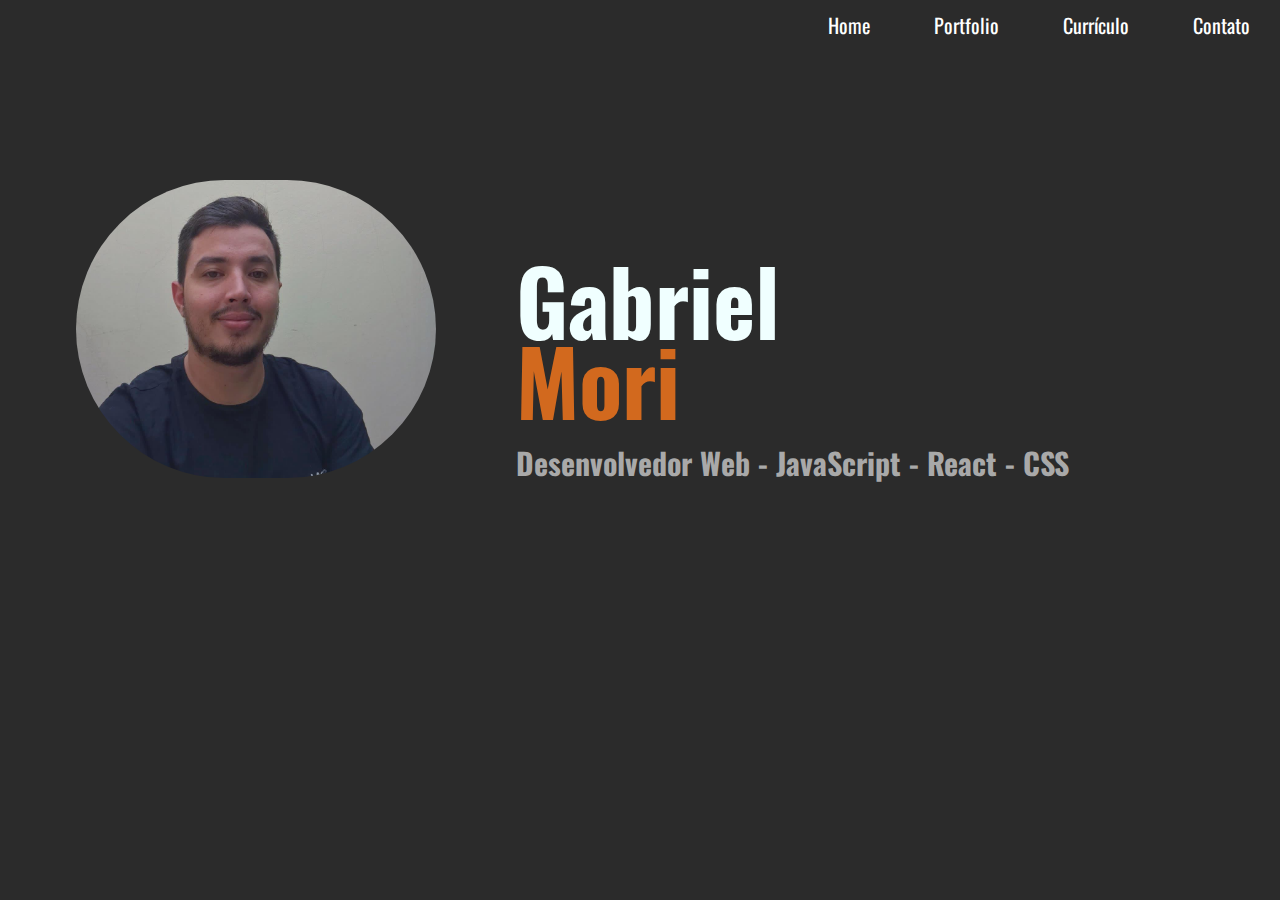
<file: index.html>
<!DOCTYPE html>

<html>

	<head>
		<title>Gabriel Mori - Portfolio Online</title>

		<meta name="viewport" content="width=device-width, inital-scale=1.0">
		<meta charset="utf-8">
		<link rel="stylesheet" href="./css/styles.css">
        <link href="https://fonts.googleapis.com/css2?family=Oswald:wght@300&family=Roboto&display=swap" rel="stylesheet">
	    <script type="text/javascript"  src="./Js/script.js"></script>
	</head>


	<body>
		<div id="navigation" class="navigation">
			<ul>
				<li><a href="index.html">Home</a></li>
				<li><a href="portfolio.html">Portfolio</a></li>
				<li><a href="curriculo.html">Currículo</a></li>
				<li><a href="contato.html">Contato</a></li>
				<li id="openMenu" class="Threeline" onclick="openNav()">&#9776;</li>
			</ul>
		</div>

			<div class="cover">

				<div class="profile-pic">
				<img src="./img/Gabriel-foto.jpeg" alt="Foto de Gabriel Mori">
				</div>

			<div class="profile-title">
				<h1>Gabriel <span>Mori</span> </h1>
				<h2 >Desenvolvedor Web  - JavaScript - React - CSS</h2>
			</div>
			</div>



		

	</body>

</html>
</file>
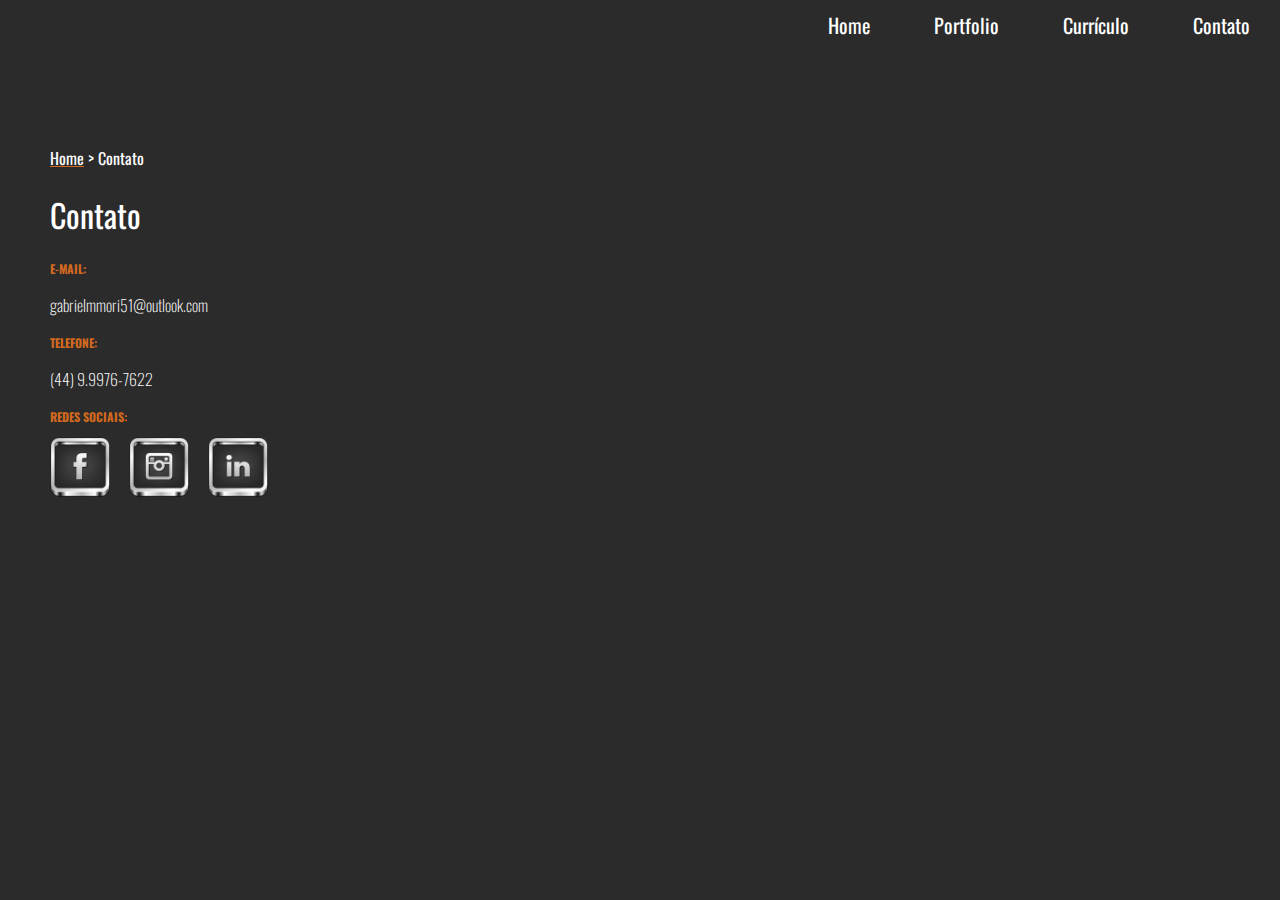
<file: contato.html>
<!DOCTYPE html>

<html>

<head>
	<title>Contato </title>

	<meta name="viewport" content="width=device-width, inital-scale=1.0">
	<meta charset="utf-8">
	<link rel="stylesheet" href="./css/styles.css">
	<link href="https://fonts.googleapis.com/css2?family=Oswald:wght@300&family=Roboto&display=swap" rel="stylesheet">
	<script type="text/javascript" src="./Js/script.js"></script>
</head>


<body>



	<div id="navigation" class="navigation">
		<ul>
			<li><a href="index.html">Home</a></li>
			<li><a href="portfolio.html">Portfolio</a></li>
			<li><a href="curriculo.html">Currículo</a></li>
			<li><a href="contato.html">Contato</a></li>
			<li id="openMenu" class="Threeline" onclick="openNav()">&#9776;</li>
		</ul>
	</div>

	<div class="main">


		<ul class="path">
			<li><a href="index.html">Home</a></li>
			<li>></li>
			<li>Contato</li>
		</ul>

		<h1>Contato</h1>


		<h3>E-mail:</h3>
		<p>gabrielmmori51@outlook.com</p>

		<h3>Telefone:</h3>
		<p>(44) 9.9976-7622</p>

		<h3>Redes Sociais:</h3>
		<a href="https://www.facebook.com/gabrieel.oliveira.5201" target="blank"><img class="network"
				src="./icons/Facebook.png" alt="link-facebook"></a>
		<a href="https://www.instagram.com/gabrielmmori/" target="blank"><img class="network"
				src="./icons/Instagram.png" alt="link-instagram"></a>
		<a href="https://www.linkedin.com/in/gabriel-mori-de-oliveira-92362421b/" target="blank"><img class="network"
				src="./icons/LinkedIn.png" alt="link-linkedin"></a>
		<br><br>




	</div>



</body>

</html>
</file>
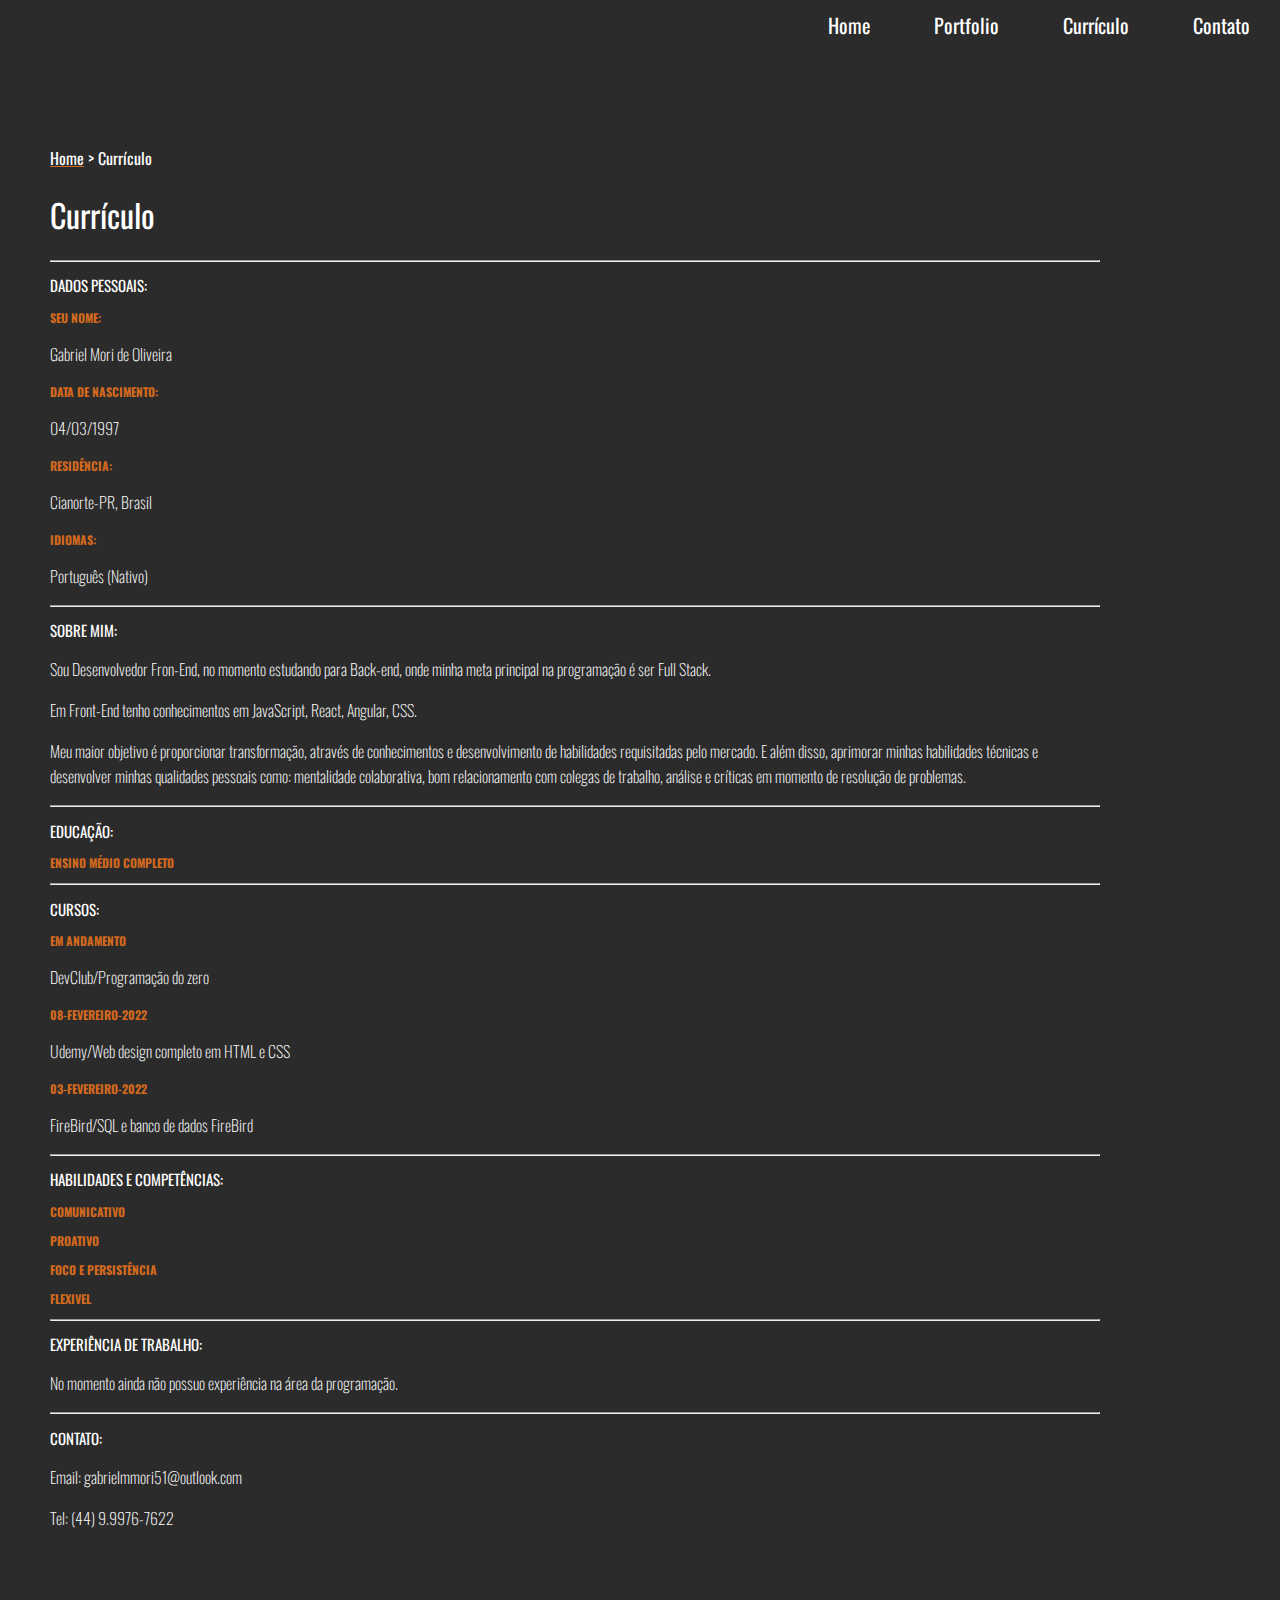
<file: curriculo.html>
<!DOCTYPE html>

<html>

	<head>
		<title>Currículo </title>
        
		<meta name="viewport" content="width=device-width, inital-scale=1.0">
		<meta charset="utf-8">
		<link rel="stylesheet" href="./css/styles.css">
        <link href="https://fonts.googleapis.com/css2?family=Oswald:wght@300&family=Roboto&display=swap" rel="stylesheet">
		<script type="text/javascript"  src="./Js/script.js"></script>
	</head>


	<body>
	
		<div id="navigation" class="navigation ">
			<ul>
				<li><a href="index.html">Home</a></li>
				<li><a href="portfolio.html">Portfolio</a></li>
				<li><a href="curriculo.html">Currículo</a></li>
				<li><a href="contato.html">Contato</a></li>
				<li id="openMenu" class="Threeline" onclick="openNav()">&#9776;</li>
			</ul>
		</div>

			
			<div class="main">

				<ul class="path">
					<li><a href="index.html">Home</a></li>
					<li>></li>
					<li>Currículo</li>
				</ul>

				<h1>Currículo</h1>

				<hr>
					<h2>Dados Pessoais:</h2>
                     
						<h3>Seu Nome:</h3>

							<p>Gabriel Mori de Oliveira</p>

						<h3>Data de Nascimento:</h3>

							<p>04/03/1997</p>

						<h3>Residência:</h3>

							<p>Cianorte-PR, Brasil</p>

						<h3>Idiomas:</h3>

							<p>Português (Nativo)</p>
							
					
							<hr>
					<h2>Sobre Mim:</h2>
                         
							<p> Sou Desenvolvedor Fron-End, no momento estudando para Back-end, onde minha meta principal na programação é ser Full Stack.</p>

							<p>Em Front-End tenho conhecimentos em JavaScript, React, Angular, CSS.
							</p>
							<p>Meu maior objetivo é proporcionar transformação, através de conhecimentos e desenvolvimento de habilidades requisitadas pelo mercado. E além disso, aprimorar minhas habilidades técnicas e desenvolver minhas qualidades pessoais como: mentalidade colaborativa, bom relacionamento com colegas de trabalho, análise e críticas em momento de resolução de problemas.  </p>


                        <hr>
                    <h2>Educação:</h2>

                          <h3>Ensino médio completo</h3>

							<hr>
					<h2>cursos:</h2>
                      
						<h3>Em andamento</h3>

							<p>DevClub/Programação do zero</p>

						<h3>08-Fevereiro-2022</h3>

							<p>Udemy/Web design completo em HTML e CSS</p>

						<h3>03-Fevereiro-2022</h3>

							<p>FireBird/SQL e banco de dados FireBird</p>

							<hr>
					<h2>Habilidades e Competências:</h2>
                   
						<h3>Comunicativo </h3>

							

						<h3>Proativo</h3>

							

						<h3>Foco e Persistência</h3>

						

						<h3>Flexivel</h3>

							

					<hr>
					<h2>Experiência de Trabalho:</h2>
                       
						<p>No momento ainda não possuo experiência na área da programação.</p>

						

							<hr>
					<h2>Contato:</h2>

							<p>Email: gabrielmmori51@outlook.com</p>
							<p>Tel: (44) 9.9976-7622</p>


				


			</div>

				

	</body>

</html>
</file>
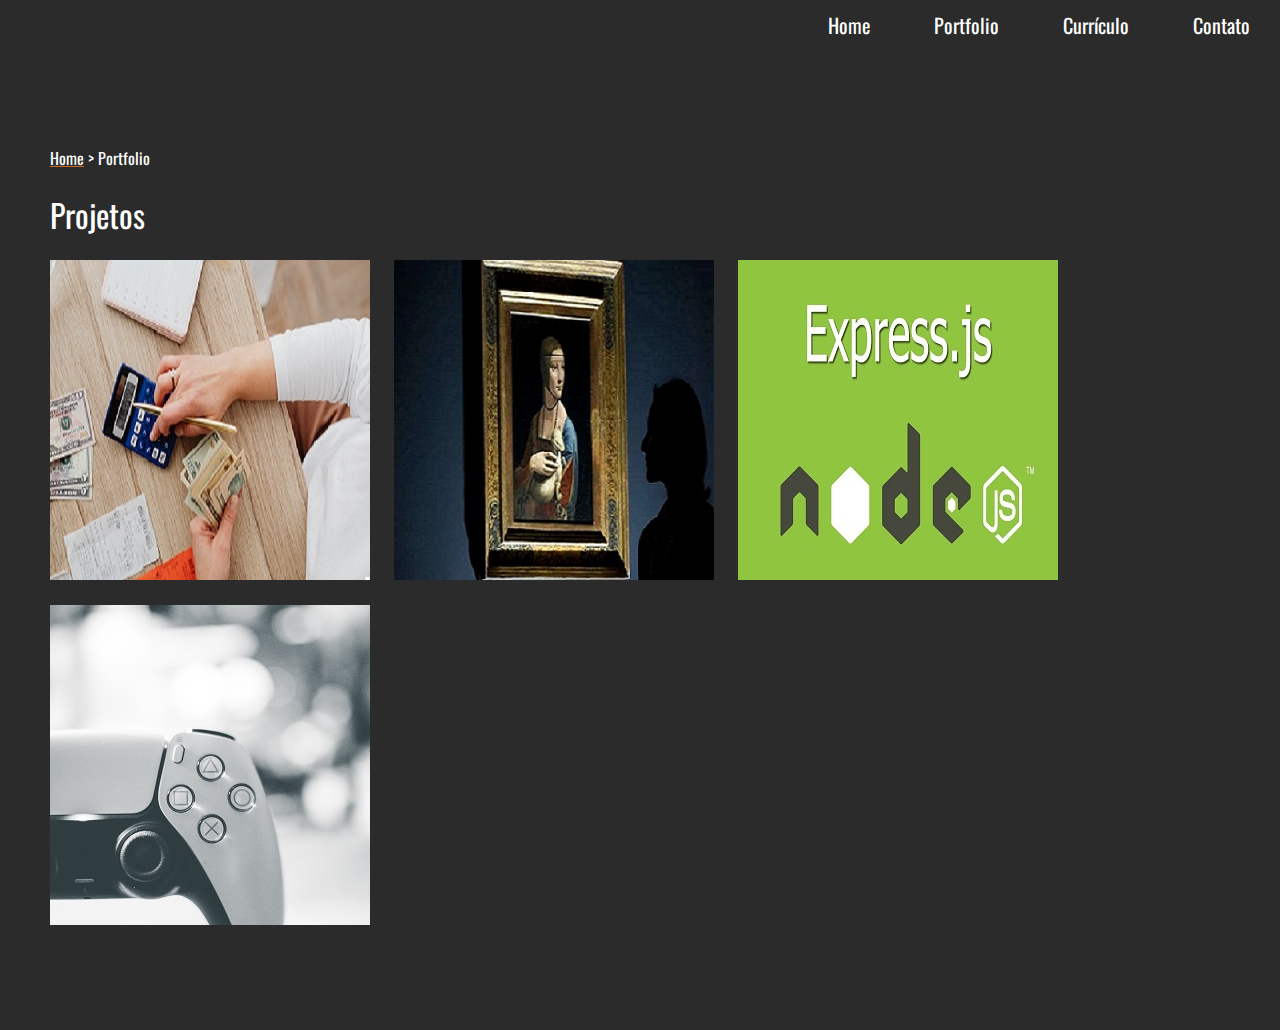
<file: portfolio.html>
<!DOCTYPE html>

<html>

<head>
	<title>Portfolio</title>

	<meta name="viewport" content="width=device-width, inital-scale=1.0">
	<meta charset="utf-8">
	<link rel="stylesheet" href="./css/styles.css">
	<link href="https://fonts.googleapis.com/css2?family=Oswald:wght@300&family=Roboto&display=swap" rel="stylesheet">
	<script type="text/javascript" src="./Js/script.js"></script>
</head>


<body>
	<div id="navigation" class="navigation">
		<ul>
			<li><a href="index.html">Home</a></li>
			<li><a href="portfolio.html">Portfolio</a></li>
			<li><a href="curriculo.html">Currículo</a></li>
			<li><a href="contato.html">Contato</a></li>
			<li id="openMenu" class="Threeline" onclick="openNav()">&#9776;</li>
		</ul>
	</div>
	<div class="main">


		<ul class="path">
			<li><a href="index.html">Home</a></li>
			<li>></li>
			<li>Portfolio</li>
		</ul>

		<h1>Projetos</h1>



		<div style="background-image: url('./img/Conversor.jpg')" class="projects">
			<a href="webdesign-cnv.html">
				<div class="Blackbox">
					<div class="Blackbox-text">
						<h1>Conversor de Moedas</h1>

					</div>
				</div>
			</a>

		</div>



		<div style="background-image: url('./img/obras-polonia.jpg')" class="projects">
			<a href="webdesign-ntc.html">
				<div class="Blackbox">
					<div class="Blackbox-text">
						<h1>Noticia</h1>
					</div>
				</div>
			</a>
		</div>


		<div style="background-image: url('./img/Nod1.jpg')" class="projects">
			<a href="webdesign-node.html">
				<div class="Blackbox">
					<div class="Blackbox-text">
						<h1>Node-js</h1>
					</div>
				</div>
			</a>
		</div>

		<div style="background-image: url('./img/Controle.jpg')" class="projects">
			<a href="webdesign-Ps5.html">
				<div class="Blackbox">
					<div class="Blackbox-text">
						<h1>Controller Ps5</h1>
					</div>
				</div>
			</a>
		</div>














	</div>



</body>

</html>
</file>
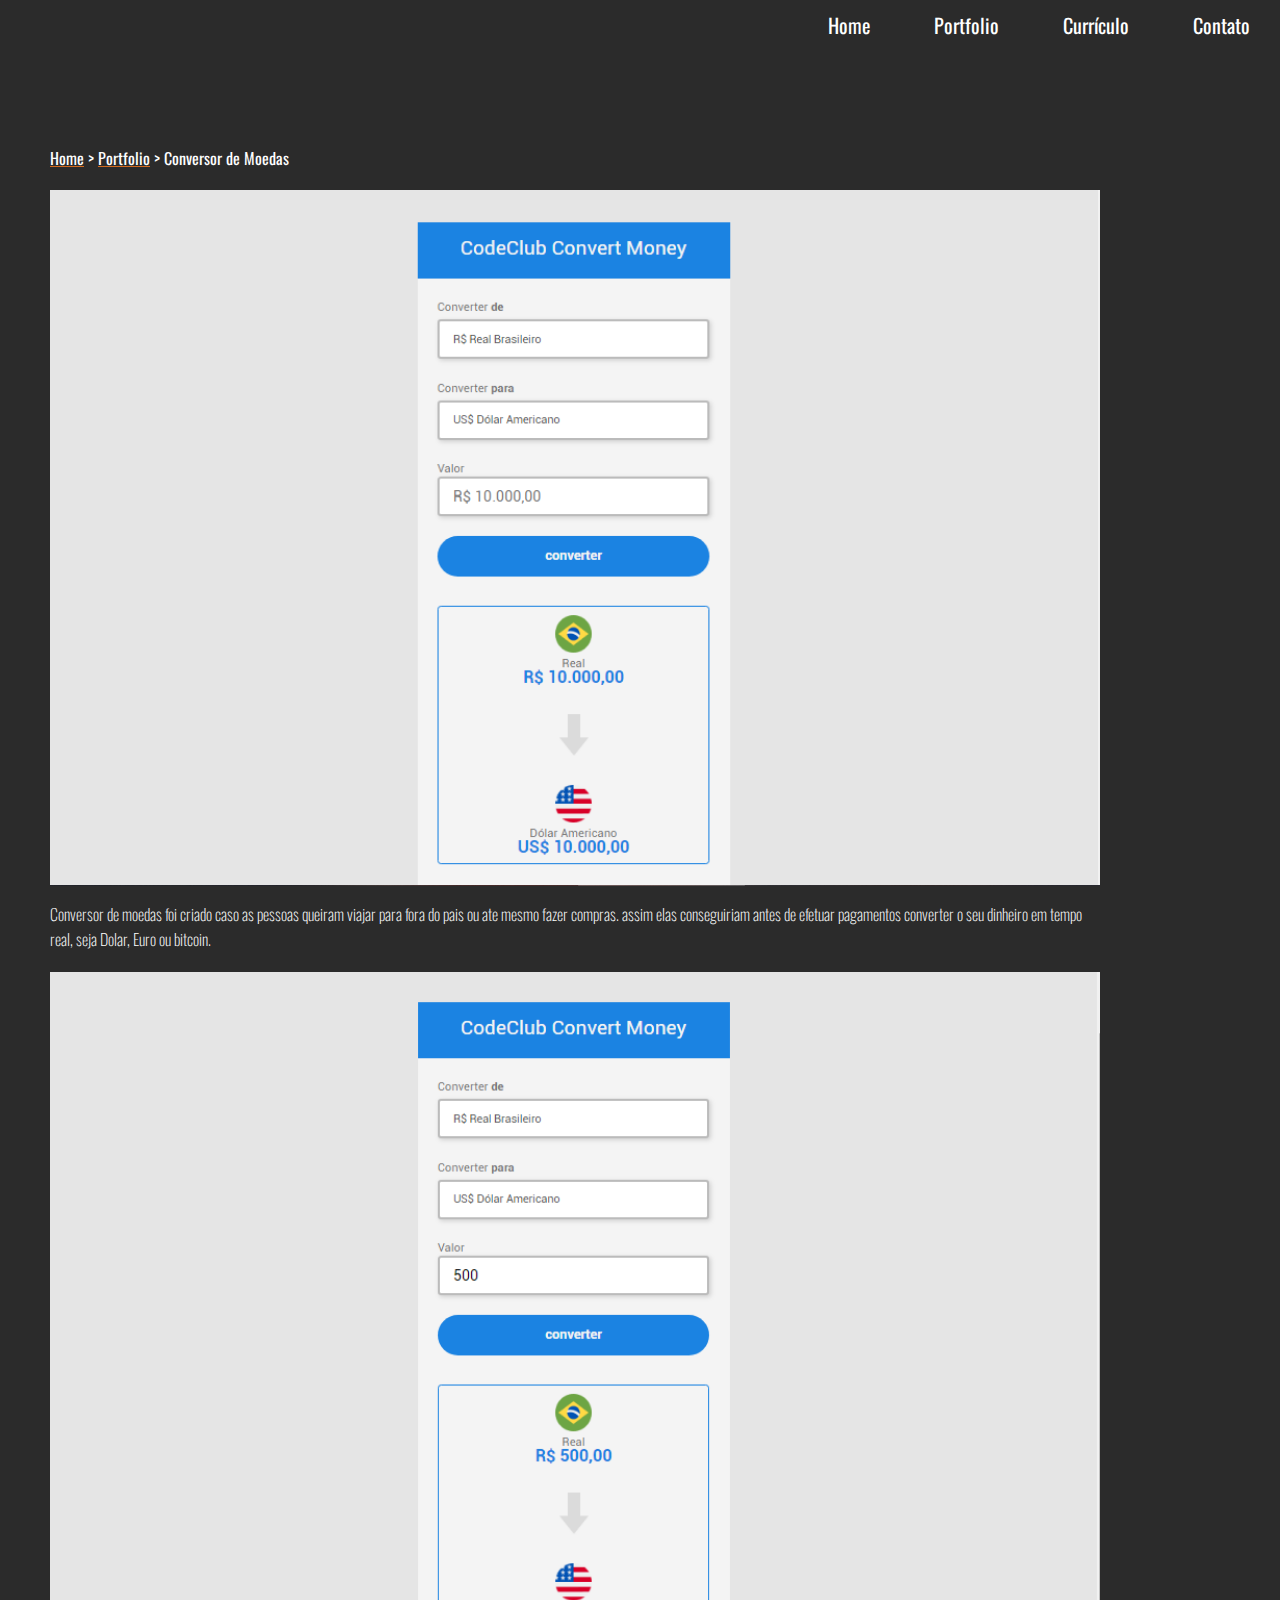
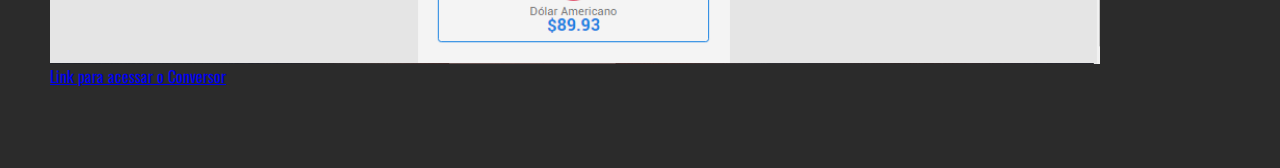
<file: webdesign-cnv.html>
<!DOCTYPE html>

<html>

	<head>
		<title>Conversor de Moedas</title>
         
		<meta name="viewport" content="width=device-width, inital-scale=1.0">
		<meta charset="utf-8">
		<link rel="stylesheet" href="./css/styles.css">
        <link href="https://fonts.googleapis.com/css2?family=Oswald:wght@300&family=Roboto&display=swap" rel="stylesheet">
        <script type="text/javascript"  src="./Js/script.js"></script>
	</head>


	<body>

		
		<div id="navigation" class="navigation">
			<ul>
				<li><a href="index.html">Home</a></li>
				<li><a href="portfolio.html">Portfolio</a></li>
				<li><a href="curriculo.html">Currículo</a></li>
				<li><a href="contato.html">Contato</a></li>
				<li id="openMenu" class="Threeline" onclick="openNav()">&#9776;</li>
			</ul>
		</div>
			<div class="main">
				
				
				<ul class="path">
					<li><a href="index.html">Home</a></li>
					<li>></li>
					<li><a href="portfolio.html">Portfolio</a></li>
					<li>></li>
                    <li>Conversor de Moedas</li>
					
				</ul>

			   <img class="Photo" src="./img/Cnv1.png">

			   <p>Conversor de moedas foi criado caso as pessoas queiram viajar para fora do pais ou ate mesmo fazer compras. assim elas conseguiriam antes de efetuar pagamentos converter o seu dinheiro em tempo real, seja Dolar, Euro ou bitcoin.</p>

			   <img class="Photo" src="./img/cnv2.png">

				<a href="https://gabidev97.github.io/currency-converter/">Link para acessar o Conversor</a>
    


              


		

			
                
				
				
				
			

			</div>	

			

	</body>

</html>
</file>
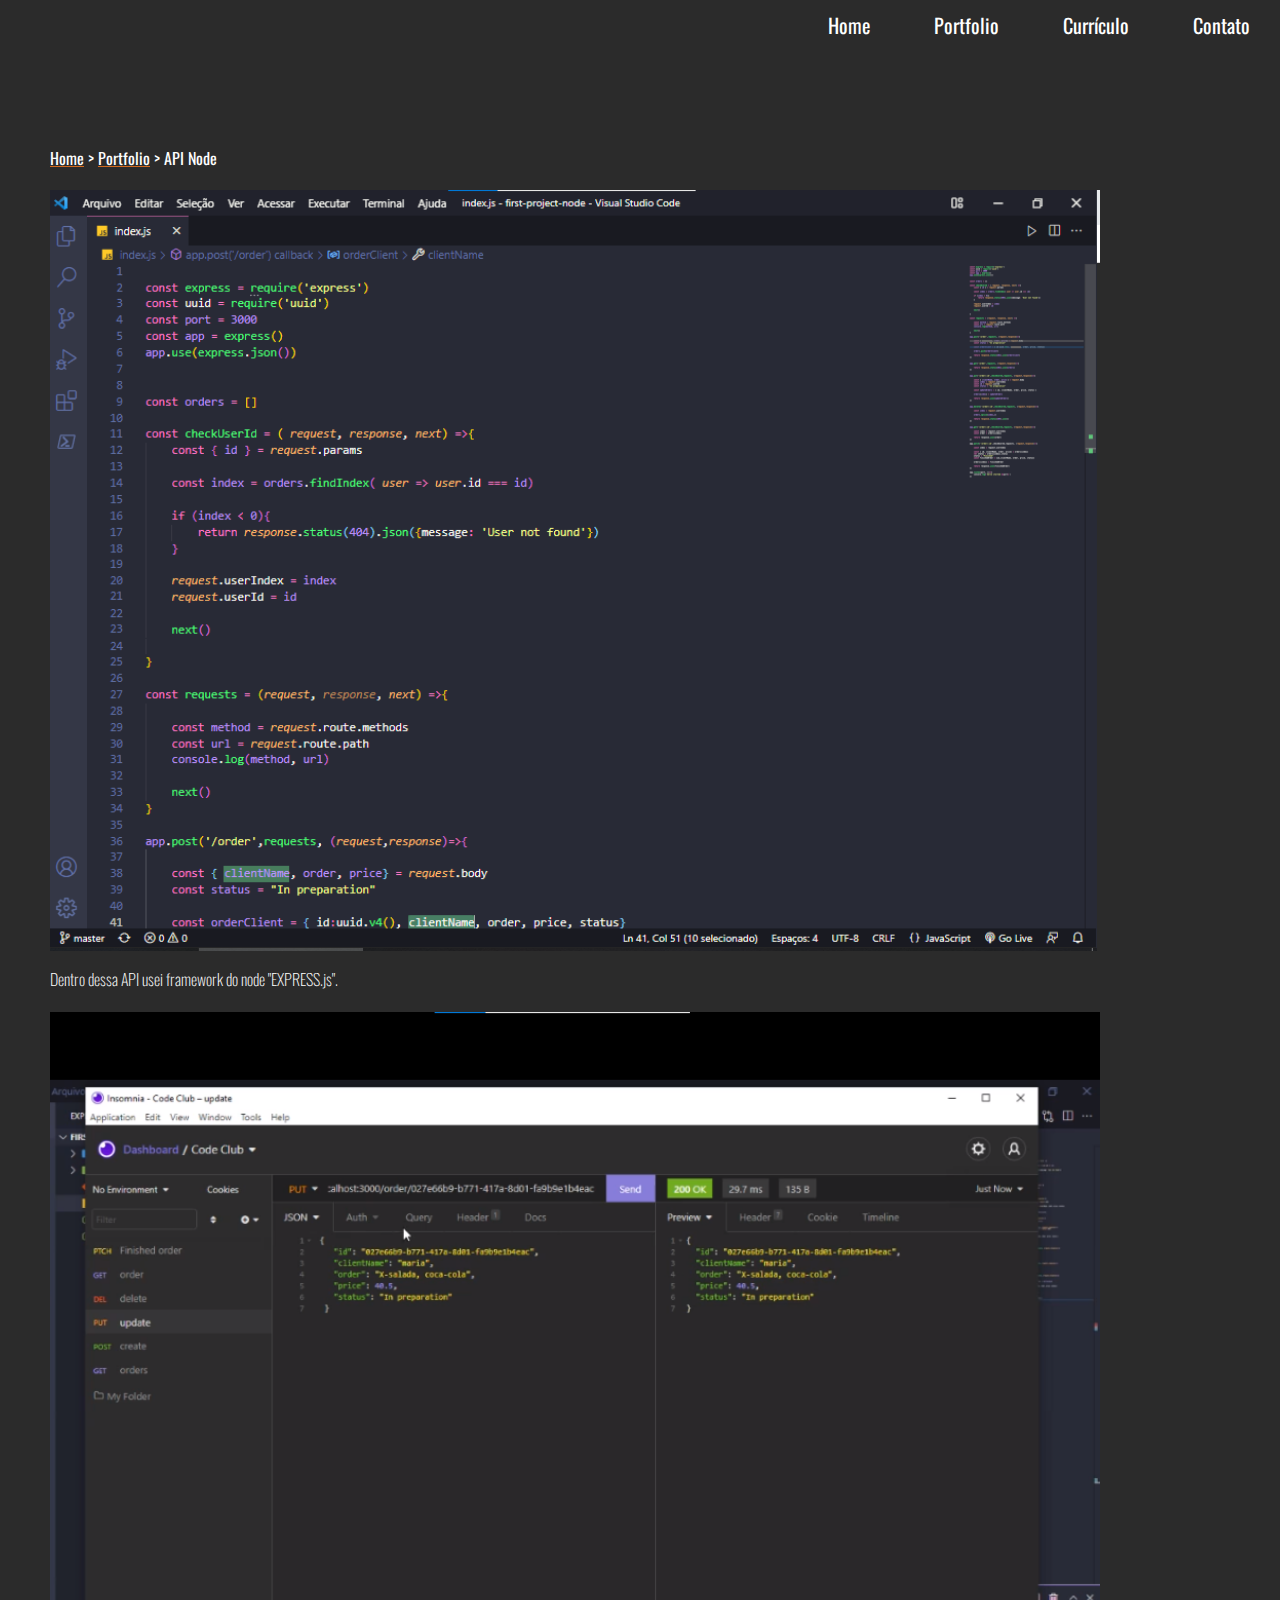
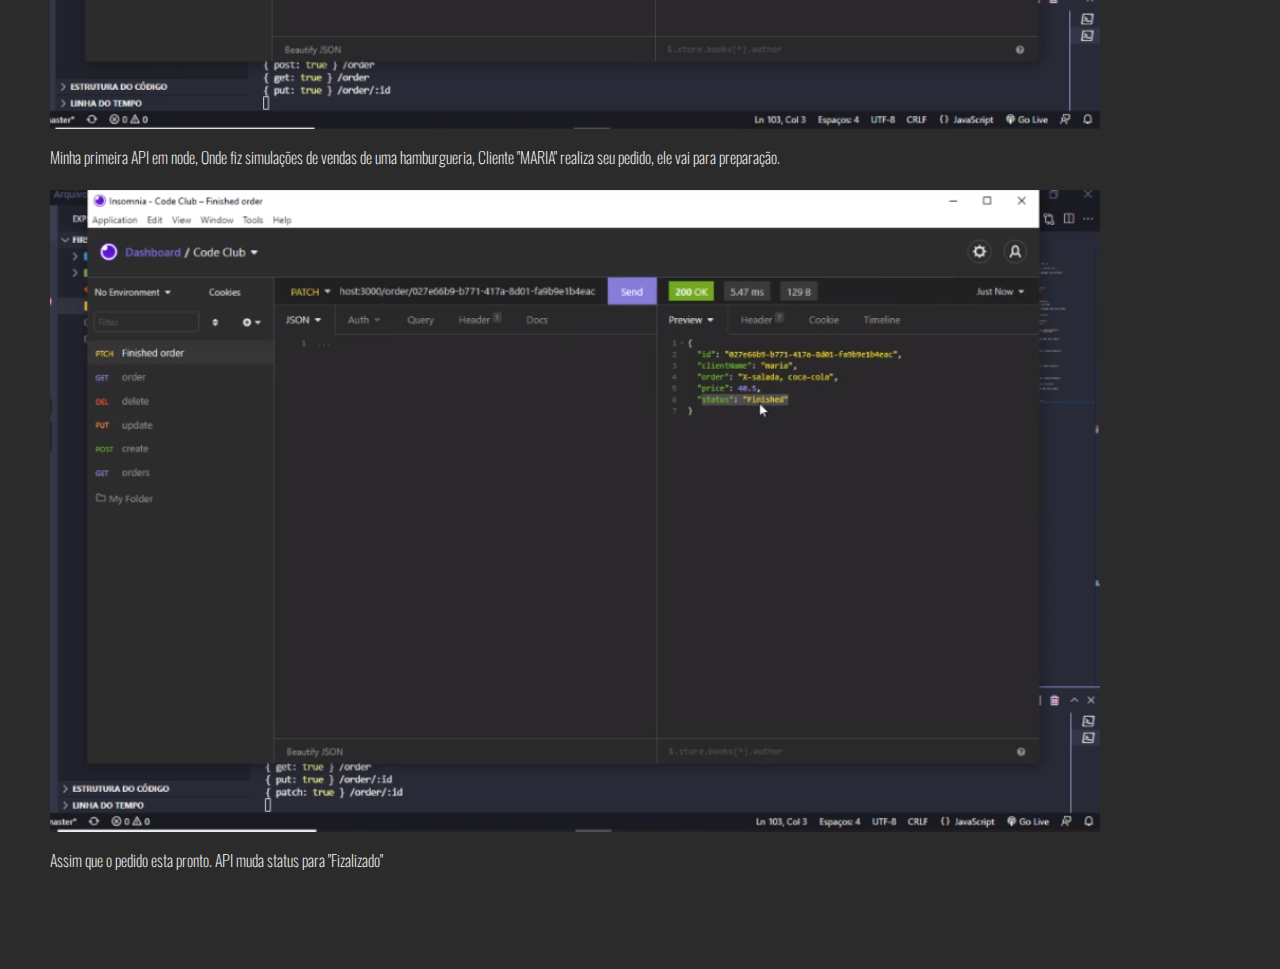
<file: webdesign-node.html>
<!DOCTYPE html>

<html>

	<head>
		<title>API Node</title>
        
		<meta name="viewport" content="width=device-width, inital-scale=1.0">
		<meta charset="utf-8">
		<link rel="stylesheet" href="./css/styles.css">
        <link href="https://fonts.googleapis.com/css2?family=Oswald:wght@300&family=Roboto&display=swap" rel="stylesheet">
		<script type="text/javascript"  src="./Js/script.js"></script>
	</head>


	<body>
	
		<div id="navigation" class="navigation">
			<ul>
				<li><a href="index.html">Home</a></li>
				<li><a href="portfolio.html">Portfolio</a></li>
				<li><a href="curriculo.html">Currículo</a></li>
				<li><a href="contato.html">Contato</a></li>
				<li id="openMenu" class="Threeline" onclick="openNav()">&#9776;</li>
			</ul>
		</div>
			<div class="main">
				
				
				<ul class="path">
					<li><a href="index.html">Home</a></li>
					<li>></li>
					<li><a href="portfolio.html">Portfolio</a></li>
					<li>></li>
                    <li>API Node</li>
					
				</ul>

			   <img class="Photo" src="./img/Nod-js.png">

			   <p>Dentro dessa API usei framework do node "EXPRESS.js".</p>
			   <img class="Photo" src="./img/pedido1.png">
               <p>Minha primeira API em node, Onde fiz simulações de vendas de uma hamburgueria, Cliente "MARIA" realiza seu pedido, ele vai para preparação. </p>
			   <img class="Photo" src="./img/pedido2.png">
			   <p>Assim que o pedido esta pronto. API muda status para "Fizalizado"</p>

				
    


              


		

			
                
				
				
				
			

			</div>	

			

	</body>

</html>
</file>
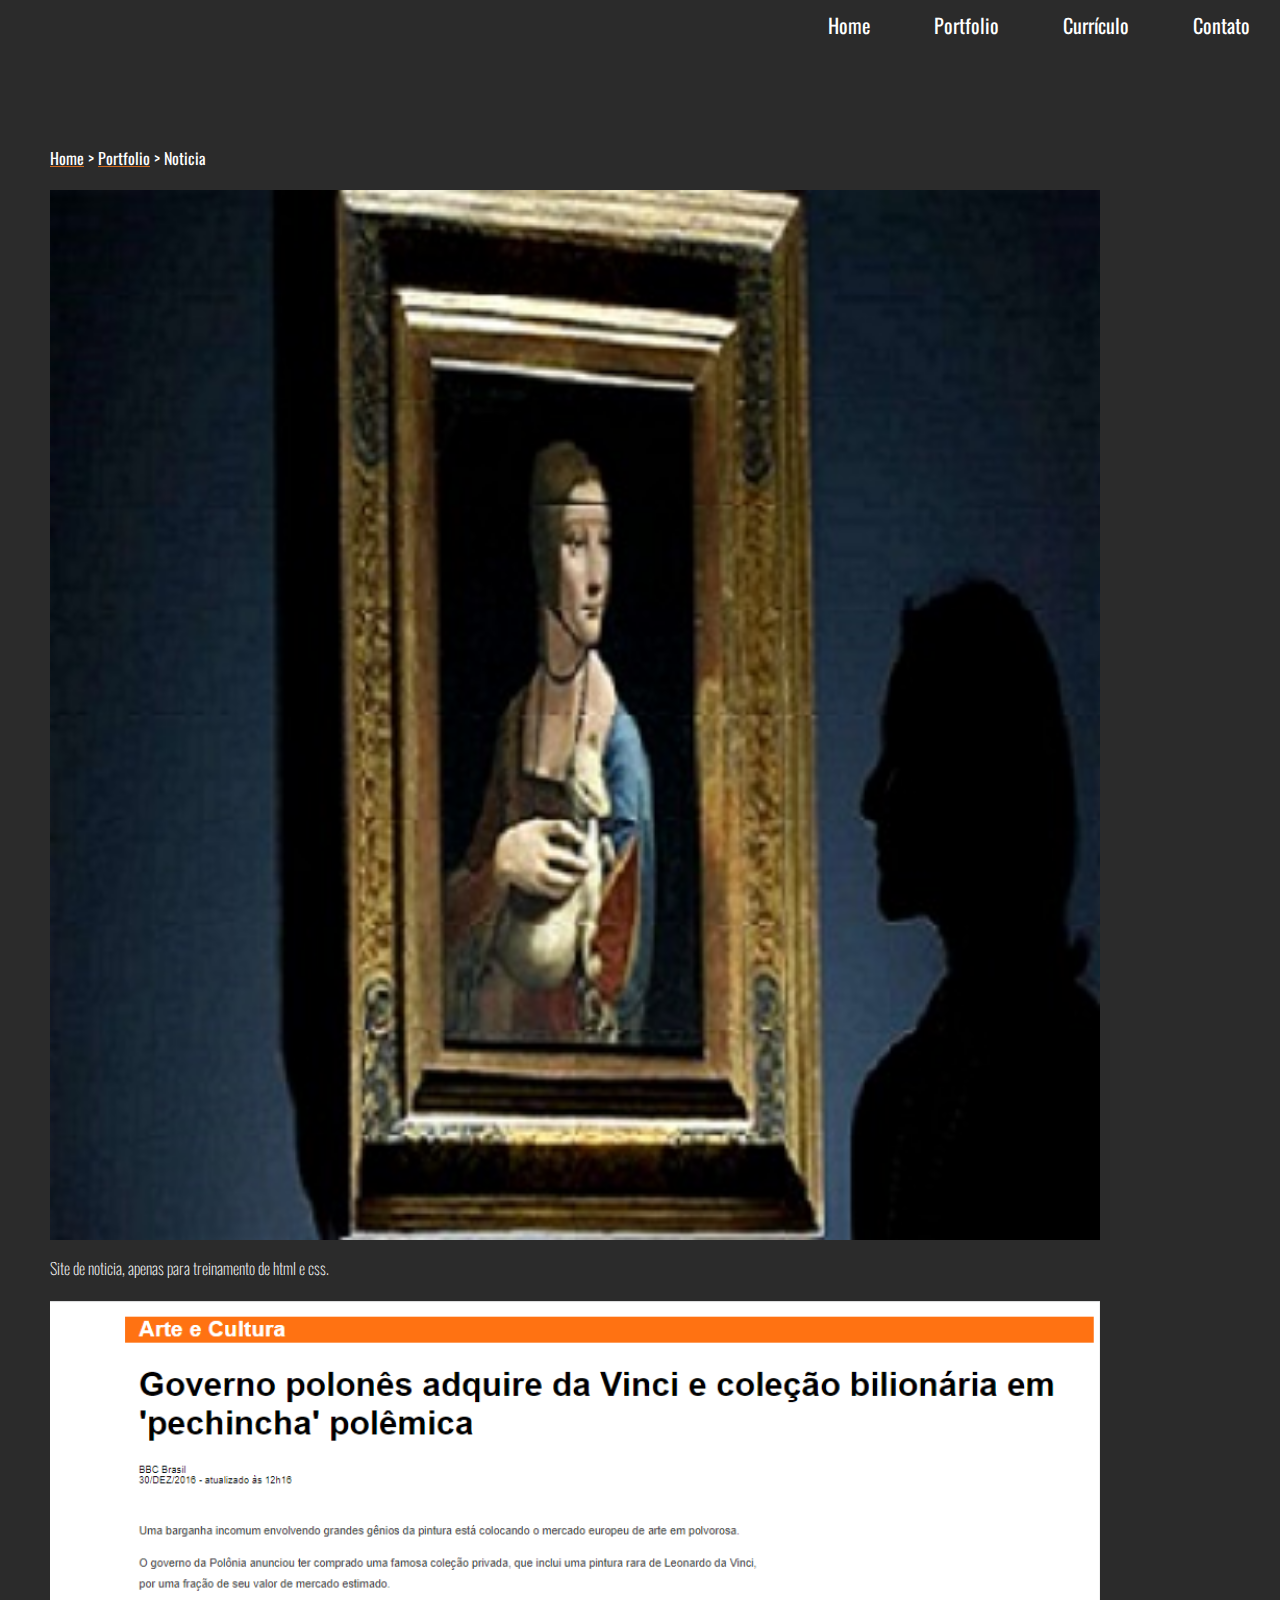
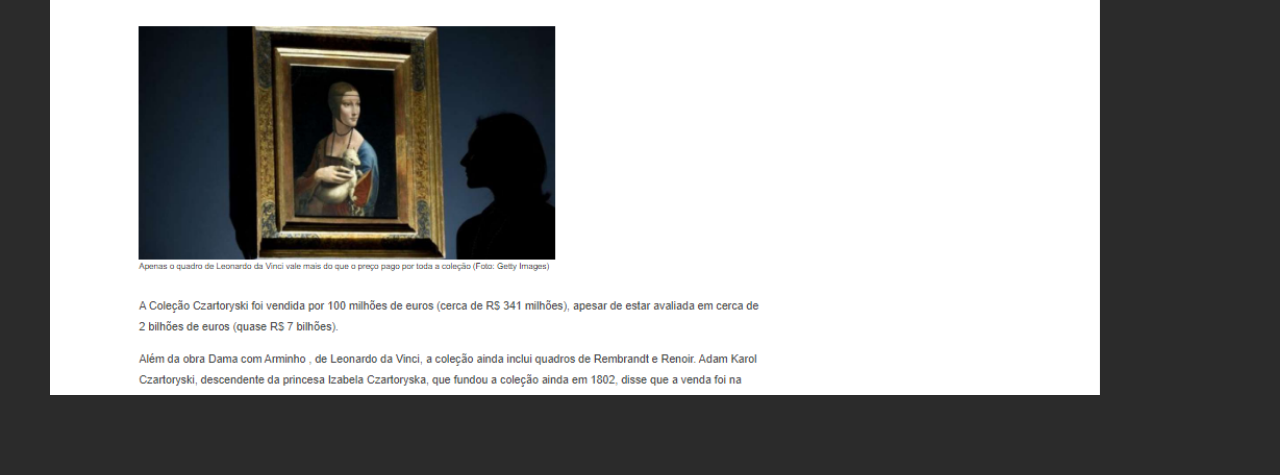
<file: webdesign-ntc.html>
<!DOCTYPE html>

<html>

	<head>
		<title>Noticia</title>
         
		<meta name="viewport" content="width=device-width, inital-scale=1.0">
		<meta charset="utf-8">
		<link rel="stylesheet" href="./css/styles.css">
        <link href="https://fonts.googleapis.com/css2?family=Oswald:wght@300&family=Roboto&display=swap" rel="stylesheet">
		<script type="text/javascript"  src="./Js/script.js"></script>
	</head>


	<body>
		
		<div id="navigation" class="navigation">
			<ul>
				<li><a href="index.html">Home</a></li>
				<li><a href="portfolio.html">Portfolio</a></li>
				<li><a href="curriculo.html">Currículo</a></li>
				<li><a href="contato.html">Contato</a></li>
				<li id="openMenu" class="Threeline" onclick="openNav()">&#9776;</li>
			</ul>
		</div>
			<div class="main">
				
				
				<ul class="path">
					<li><a href="index.html">Home</a></li>
					<li>></li>
					<li><a href="portfolio.html">Portfolio</a></li>
					<li>></li>
                    <li>Noticia</li>
					
				</ul>

			   <img class="Photo" src="./img/obras-polonia.jpg">

			   <p>Site de noticia, apenas para treinamento de html e css.</p>
			   <img class="Photo" src="./img/ntc1.png">

				
    


              


		

			
                
				
				
				
			

			</div>	

			

	</body>

</html>
</file>
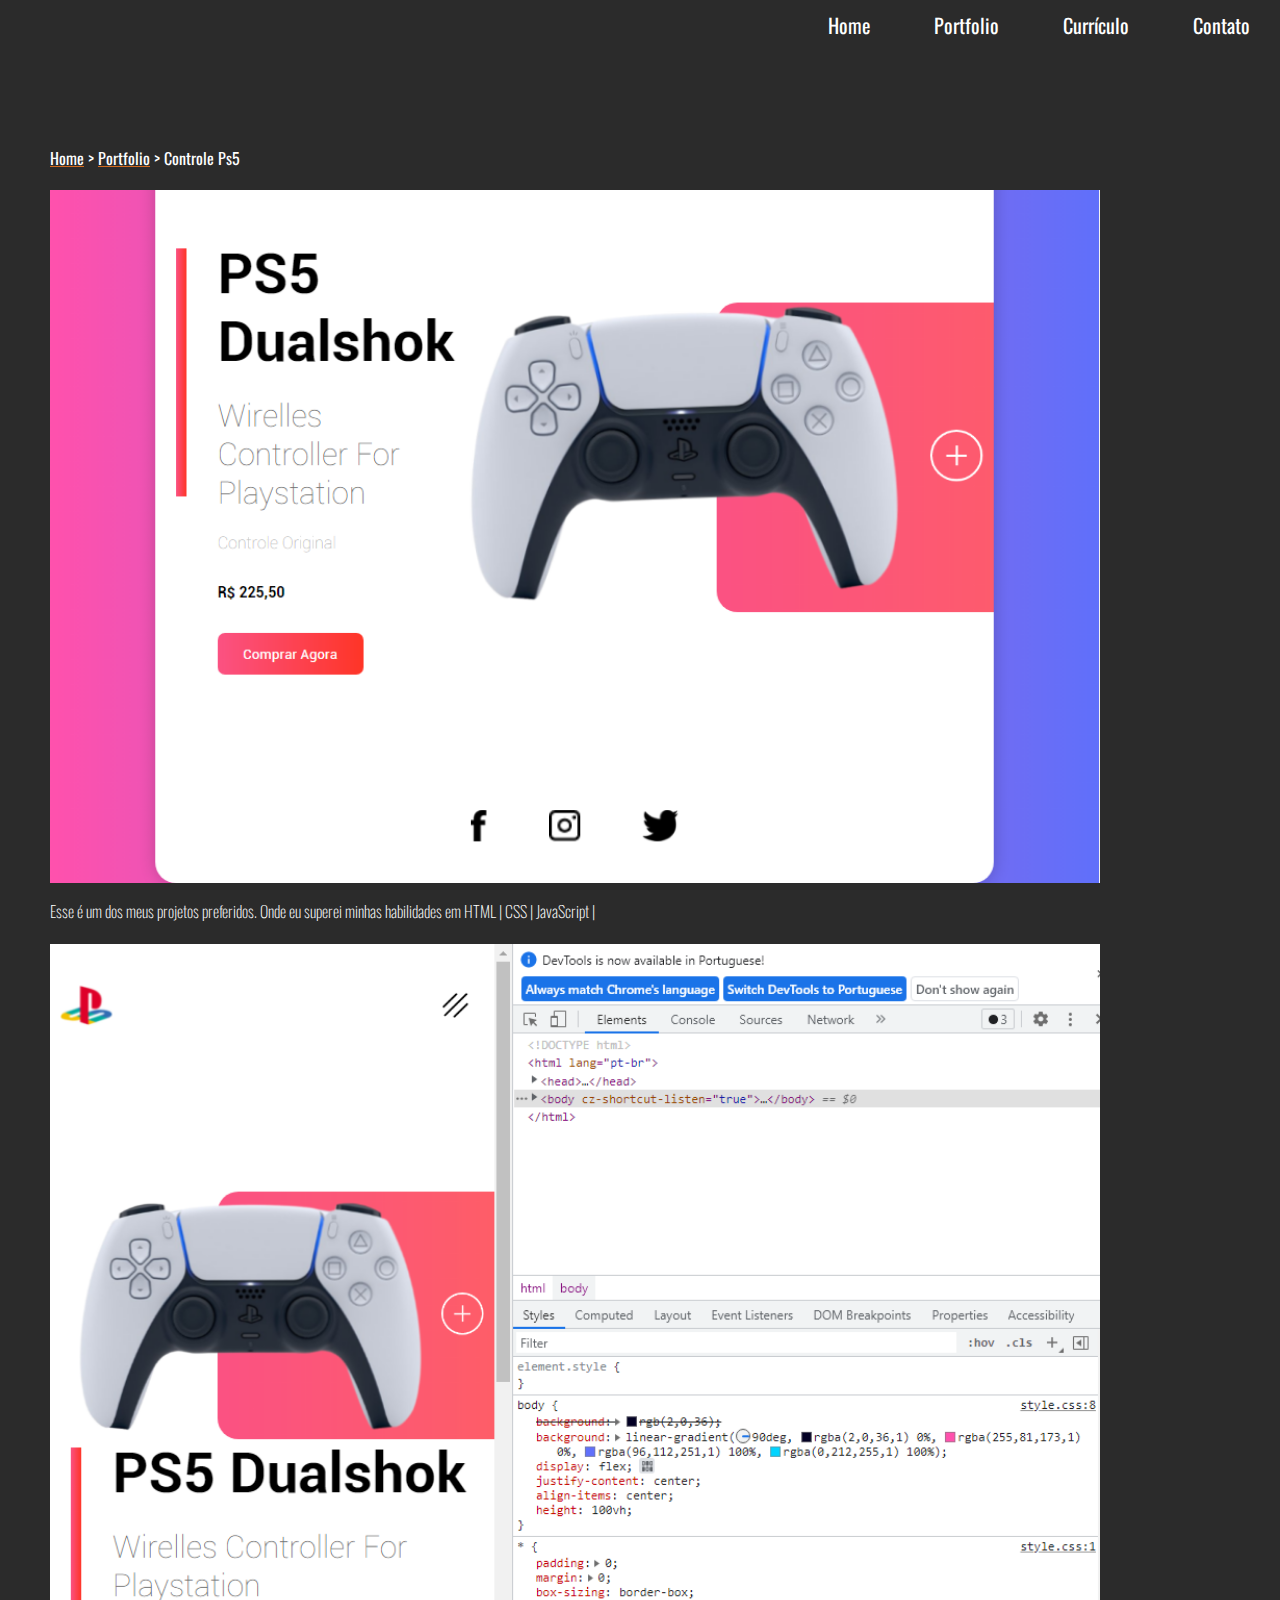
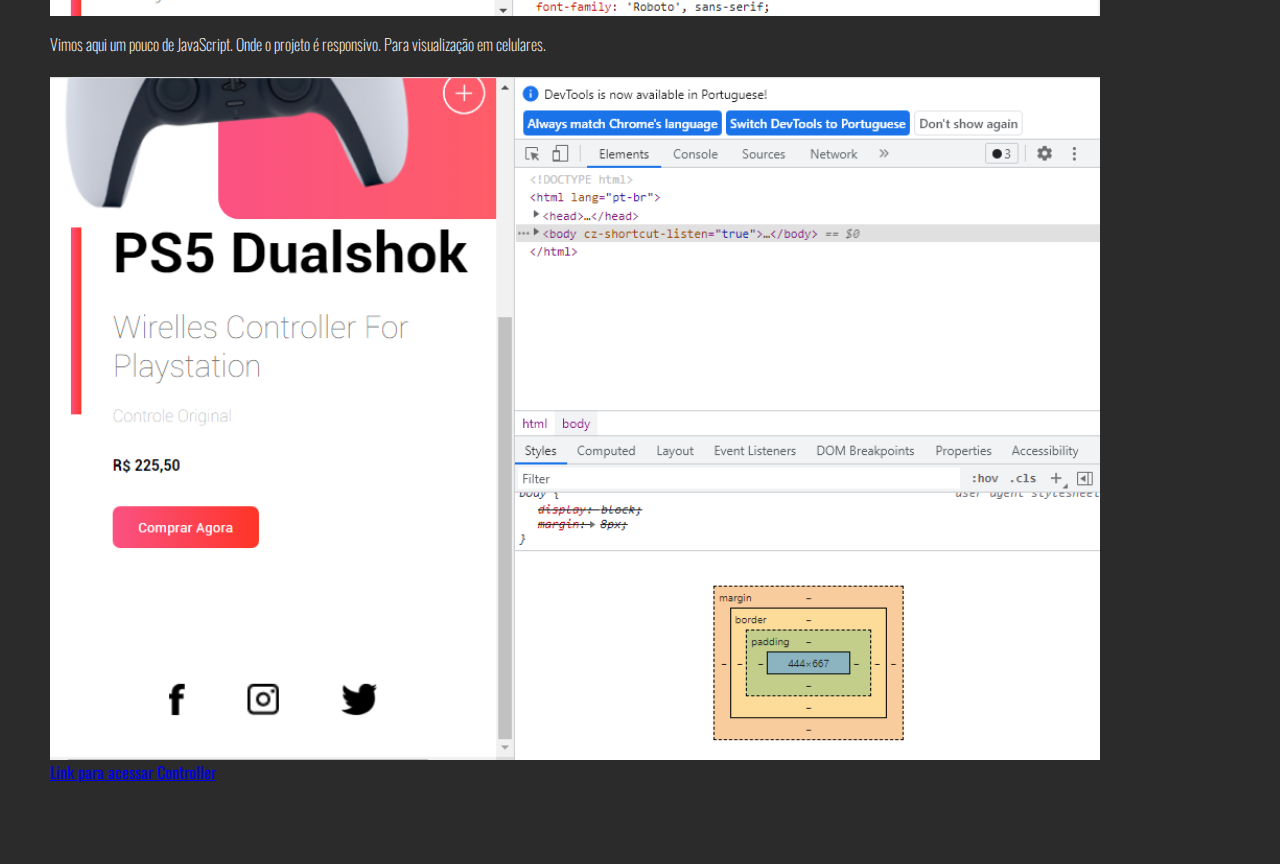
<file: webdesign-Ps5.html>
<!DOCTYPE html>

<html>

	<head>
		<title>Controle Ps5</title>
        
		<meta name="viewport" content="width=device-width, inital-scale=1.0">
		<meta charset="utf-8">
		<link rel="stylesheet" href="./css/styles.css">
        <link href="https://fonts.googleapis.com/css2?family=Oswald:wght@300&family=Roboto&display=swap" rel="stylesheet">
		<script type="text/javascript"  src="./Js/script.js"></script>
	</head>


	<body>

		<div id="navigation" class="navigation">
			<ul>
				<li><a href="index.html">Home</a></li>
				<li><a href="portfolio.html">Portfolio</a></li>
				<li><a href="curriculo.html">Currículo</a></li>
				<li><a href="contato.html">Contato</a></li>
				<li id="openMenu" class="Threeline" onclick="openNav()">&#9776;</li>
			</ul>
		</div>
						
			<div class="main">
				
				
				<ul class="path">
					<li><a href="index.html">Home</a></li>
					<li>></li>
					<li><a href="portfolio.html">Portfolio</a></li>
					<li>></li>
                    <li>Controle Ps5</li>
					
				</ul>

			   <img class="Photo" src="./img/Ps5c.png">

			   <p>Esse é um dos meus projetos preferidos. Onde eu superei minhas habilidades em HTML | CSS | JavaScript |</p>
			   <img class="Photo" src="./img/ResPs5.png">
               <p>Vimos aqui um pouco de JavaScript. Onde o projeto é responsivo. Para visualização em celulares.</p>
			   <img class="Photo" src="./img/Resps52.png">
			   <a href="https://controller-store.netlify.app/" target="blank">Link para acessar Controller</a>

			</div>	

			

	</body>

</html>
</file>
<file: css/styles.css>
html, body {
    margin: 0px;
    padding: 0px;
    
}

body {
   background-color:#2b2b2b ;
   font-family: 'Oswald', sans-serif;

   
}

.navigation {
    background-color:#2b2b2b;
    color: #ffffff;
    height: 50px;
    animation-name: animation-Home;
    animation-duration: 5s;
}

.navigation a {
    text-decoration: none;
    color: #ffffff;
}

.navigation ul {
    margin-top: 0px;
    list-style: none;
    padding-left: 0px;
    text-align: right;
}

.navigation li {
    display: inline-block;
    padding-left: 30px;
    padding-right: 30px;
    line-height: 50px;
    cursor: pointer;
    font-size: 20px;
}

.navigation li:hover {
    background: #D2691E;
}

.navigation li.Threeline {
    display: none;
}

.cover {
    color: #f0ffff;
    vertical-align: top;
}

.cover span {
    color: #D2691E;
    display: block;
    
}


.cover div {
    display: inline-block;
    height: 650px;

}

.profile-pic img {
    width: 360px;
    border-radius: 200px;
   
    margin-top: 130px;
}

.profile-pic {
width: 40%;
text-align: center;

animation-name: animation;
animation-duration: 5s;

}

.profile-title {
width: 59%;
vertical-align: top;
animation-name: animation-title ;
animation-duration: 5s;
}

.profile-title h1 {
font-size: 90px;
margin-top: 210px;
line-height: 80px;

}


.profile-title h2 {
font-size: 30px;
margin-top: -40px;
color: #a9a9a9;
}

.main {
    padding: 80px 180px 80px 50px;
}


.main  h1 {
color: #ffffff;
font-weight:normal ;
}

.main h2 {
    color: #ffffff;
    font-weight: normal;
    font-size: 15px;
    text-transform: uppercase;

}


.main h3 {
    font-size: 12px;
    color: #D2691E;
    text-transform: uppercase;
}


.main p {
    font-size: 16px;
    font-weight: 100;
    color: #ffffff;
    line-height: 25px;
}

.path {
    list-style: none;
    padding-left: 0;
    color: #ffffff;   
}

.path li {
    display: inline-block;
}

.path a {
    color: #ffffff;
    text-decoration: underline;
    text-decoration-color: #D2691E;
   
}

.network {
    width: 60px;
    padding-right: 15px;
}


.projects {
    width: 320px;
    height: 320px;
    display: inline-block;
    margin-right: 20px;
    margin-bottom: 20px;
    background-size: contain;
    overflow: hidden;
}

.projects a {
    text-decoration: none;
}

.Blackbox {
    width: 100%;
    height: 100%;
    background-color: black;
    opacity: 0;
    padding-top: 120px;
    transition: 2s;
}

.Blackbox:hover {
    opacity: 0.6;
    transition: 1s;

}

.Blackbox-text h1 {
font-size: 17px;
color: #D2691E;
text-transform: uppercase;
text-align: center;
margin-top: 0;

}

.Photo {
    width: 100%;
    margin-top: 20px;
    display: block;
}

@keyframes animation {
    0% {opacity: 0;  transform: translate(2px, 21px )}
    100% {opacity: 1;  transform: translate(1px, 2px);}
}

@keyframes animation-title {
    0% {opacity: 0;  transform: translate(2px, -21px )}
    100% {opacity: 1;  transform: translate(1px, 2px);}
}



@keyframes animation-Home{
    0% {opacity: 0; } 
    50% {opacity: 0;}
    100% {opacity: 1; }
}


@media (max-width: 1000px) {

.navigation li {
    display: none;
}

.navigation li.Threeline {
    display: inline-block ;
}

.cover div {
    display: block;
    height: auto;
}



.profile-pic {
    width: 100%;
}


.profile-pic img {
margin-top: 15px;
max-width: 80%;
}



.profile-title {
    width: 100%;
    text-align: center;
}

.profile-title h1 {
    margin-top: 30px;
    font-size: 40px;
    margin-left: 20px;
    margin-right: 20px;
}

.profile-title h2 {
    margin-top: 20px;
    margin-left: 20px;
    margin-right: 20px;
}

.main {
   padding: 10px 5% 40px 5%;

}

.main p {
    line-height: 30px;
    text-align: left;
}
 


.Blackbox {
    opacity: 0.8;
 
}

.menujs {
    height: auto;
}



.menujs ul {
    height: auto;
   text-align: center;



}


.menujs li {
display: block;


}
}
</file>
